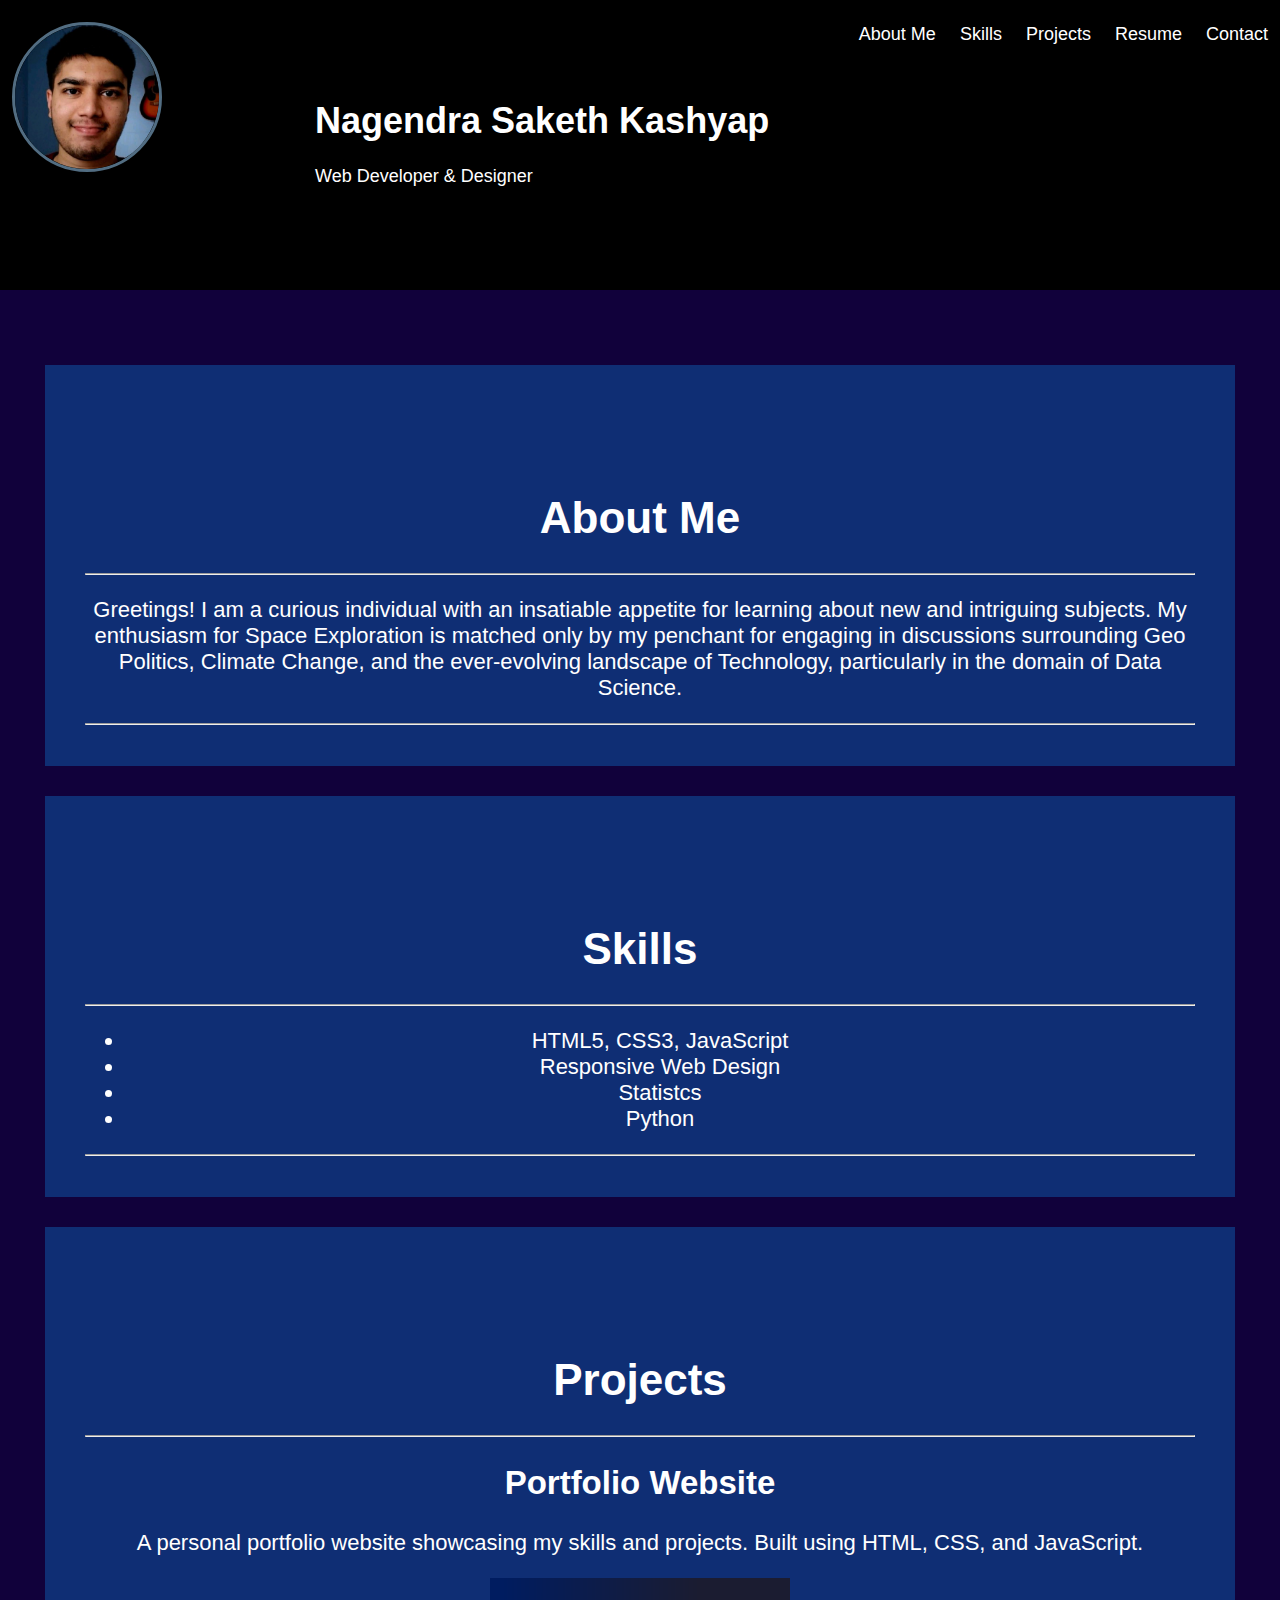
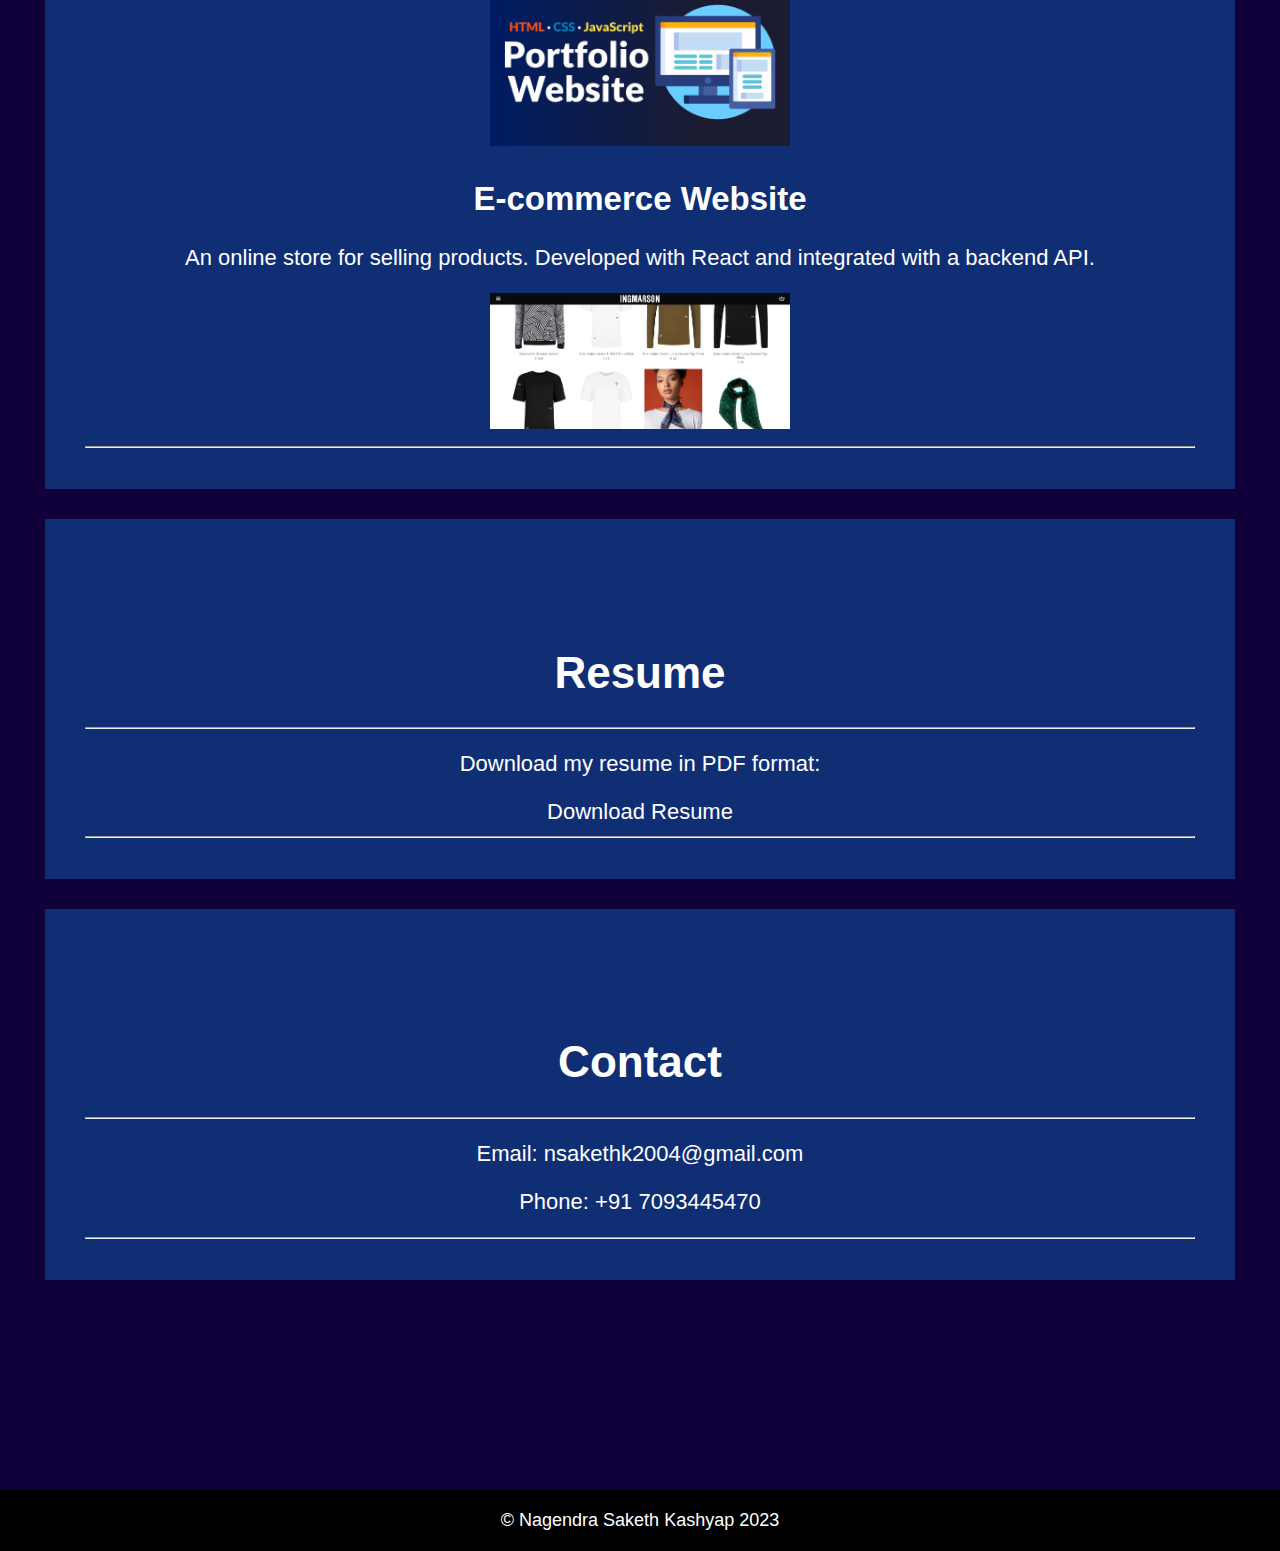
<file: Portfolio/final.html>
<!DOCTYPE html>
<html>

<head>
  <meta name="viewport" content="width=device-width, initial-scale=1">
  <title>Personal Website</title>
  <link rel="stylesheet" href="final.css">
  <script src="final.js"></script>
</head>

<body>
  <div id="navlist">
    <a href="./" id="logo">
      <img class="toplogo" src="./1685681599398.jpg "alt="Logo" id="pic">
    </a>
    <div id="navlist-right">
      <a href="#home">About Me</a>
      <a href="#skills">Skills</a>
      <a href="#projects">Projects</a>
      <a href="#resume">Resume</a>
      <a href="#contact">Contact</a>
    </div>
    <div class="headingName" id="name">
      <h1>Nagendra Saketh Kashyap </h1>
      <p id="des">Web Developer & Designer</p>
    </div>
  </div>

  <div class="content">
    <div class="link" id="home">
      <center>
        <h1>About Me</h1>
        <hr>
        
        <p>Greetings! I am a curious individual with an insatiable appetite for learning about new and intriguing subjects. My enthusiasm for Space Exploration is matched only by my penchant for engaging in discussions surrounding Geo Politics, Climate Change, and the ever-evolving landscape of Technology, particularly in the domain of Data Science.</p>
        <hr>
      </center>
    </div>

    <div class="link" id="skills">
      <center>
        <h1>Skills</h1>
        <hr>
        <ul>
          <li>HTML5, CSS3, JavaScript</li>
          <li>Responsive Web Design</li>
          <li>Statistcs</li>
          <li>Python</li>

        </ul>
        <hr>
      </center>
    </div>

    <div class="link" id="projects">
      <center>
        <h1>Projects</h1>
        <hr>
        <div class="project">
          <h2>Portfolio Website</h2>
          <p>A personal portfolio website showcasing my skills and projects. Built using HTML, CSS, and JavaScript.</p>
          <img src="./portfoliojs.png" alt="Project 1" style="width: 300px;">
        </div>
        <div class="project">
          <h2>E-commerce Website</h2>
          <p>An online store for selling products. Developed with React and integrated with a backend API.</p>
          <img src="./1627658830-ecommerce-store-example.webp" alt="Project 2" style="width: 300px;">
        </div>
        <hr>
      </center>
    </div>

    <div class="link" id="resume">
      <center>
        <h1>Resume</h1>
        <hr>
        <p>Download my resume in PDF format:</p>
        <a href="./resume.pdf" download>Download Resume</a>
        <hr>
      </center>
    </div>

    <div class="link" id="contact">
      <center>
        <h1>Contact</h1>
        <hr>
        <p>Email: nsakethk2004@gmail.com</p>
        <p>Phone: +91 7093445470</p>
        <hr>
      </center>
    </div>
  </div>

  <footer id="foot">&copy; Nagendra Saketh Kashyap 2023</footer>
</body>

</html>
</file>
<file: Portfolio/final.css>
* {
    font-family: 'Gill Sans', 'Gill Sans MT', Calibri, 'Trebuchet MS', sans-serif;
    color: white;
    box-sizing: border-box;
    scroll-behavior: smooth;
  }
  
  body {
    margin: 0;
    background-color: #11013b;
  }
  
  #navlist {
    overflow:hidden;
    background-color: #000000;
    /* padding: 50px 1px; */
    padding-top: 10px;
    transition: 0.5s;
    position: fixed;
    width: 100%;
    top: 0;
    z-index: 1;
    height: 290px;
  }
  
  #navlist a {
    float: left;
    color: white;
    text-align: center;
    padding: 12px;
    padding-bottom: 0px;
    text-decoration: none;
    font-size: 18px;
    line-height: 25px;
    border-radius: 4px;
  }
  
  #navlist #logo {
    font-size: 40px;
    font-weight: bold;
    transition: 0.5s;
  }
  
  #navlist a:hover {
    color: #8cbefe;
  }
  
  #navlist-right {
    float: right;
    
  }

  .headingName {
    transition: 0.5s;
    padding-left: 250px;
  }
  
  .content {
    margin-top:350px;
    padding:15px 15px 180px;
    font-size:22px;
  }

  .inBTW {
    background-color: #11013b;
    padding-top: 99px;
    padding-bottom: 30px;
    padding-left: 40px;
    padding-right: 40px;
    margin-left: 30px;
    margin-right: 30px;
    margin-bottom: 30px;
  }
 
  .about {
    background-color: red;
  }
  
  footer{
    background-color: #000000;
    text-align: center;
    overflow: hidden;
    padding: 20px;
    margin: auto;
    font-size: 18px;
    color:white;
    transition: 0.75s;
    
  }
  
  .toplogo{
    border-radius: 100px;
    border: solid;
    border-color: #526D82;
    border-width: 3px;
    height: 200px;
    transition: 0.5s;
  }
  
  h1{
    color: white
  }

  .link {
    background-color: #0f408ab9;
    padding-top: 99px;
    padding-bottom: 30px;
    padding-left: 40px;
    padding-right: 40px;
    margin-left: 30px;
    margin-right: 30px;
    margin-bottom: 30px;
    transition-timing-function: ease-in-out;
  }


  td {
    padding: 30px;
    color: #11013b;
  }

  a {
    color: #ffffff;
    text-decoration: none;

  }

  a:visited{
    text-decoration: none;
  }

  a:hover{
    color:#87bce3
  }

  * {box-sizing:border-box}

/* Fading animation */
.fade {
  animation-name: fade;
  animation-duration: 1.5s;
}

#name {
  margin-top: 90px;
  font-size: 18px;
  padding-left: 315px;
}

#pic{
  height: 150px;

}

@keyframes fade {
  from {opacity: .4}
  to {opacity: 1}
}

@keyframes fadeIn {
  from {
    opacity: 0;
  }
  to {
    opacity: 1;
  }
}

@keyframes slideInFromLeft {
  from {
    transform: translateX(-100%);
    opacity: 0;
  }
  to {
    transform: translateX(0);
    opacity: 1;
  }
}

.content .link {
  animation-name: fadeIn;
  animation-duration: 4s;
}



.content .link:nth-child(1) {
  animation-name: slideInFromLeft, fadeIn;
  animation-delay: 0s, 0s;
}

.content .link:nth-child(2) {
  animation-name: slideInFromLeft, fadeIn;
  animation-delay: 1s, 1s;
}

.content .link:nth-child(3) {
  animation-name: slideInFromLeft, fadeIn;
  animation-delay: 2s, 2s; 
}

.content .link:nth-child(4) {
  animation-name: slideInFromLeft, fadeIn;
  animation-delay: 3s, 3s; 
}

.content .link:nth-child(5) {
  animation-name: slideInFromLeft, fadeIn;
  animation-delay: 4s, 4s; 
}

.content .link:nth-child(6) {
  animation-name: slideInFromLeft, fadeIn;
  animation-delay: 5s, 5s; 
}

.content .link:nth-child(7) {
  animation-name: slideInFromLeft, fadeIn;
  animation-delay: 6s, 6s; 
}

.content .link:nth-child(8) {
  animation-name: slideInFromLeft, fadeIn;
  animation-delay: 7s, 7s; 
}
.content .link:nth-child(9) {
  animation-name: slideInFromLeft, fadeIn;
  animation-delay: 8s, 8s; 
}

.content .link:nth-child(10) {
  animation-name: slideInFromLeft, fadeIn;
  animation-delay: 9s, 9s; 
}
</file>
